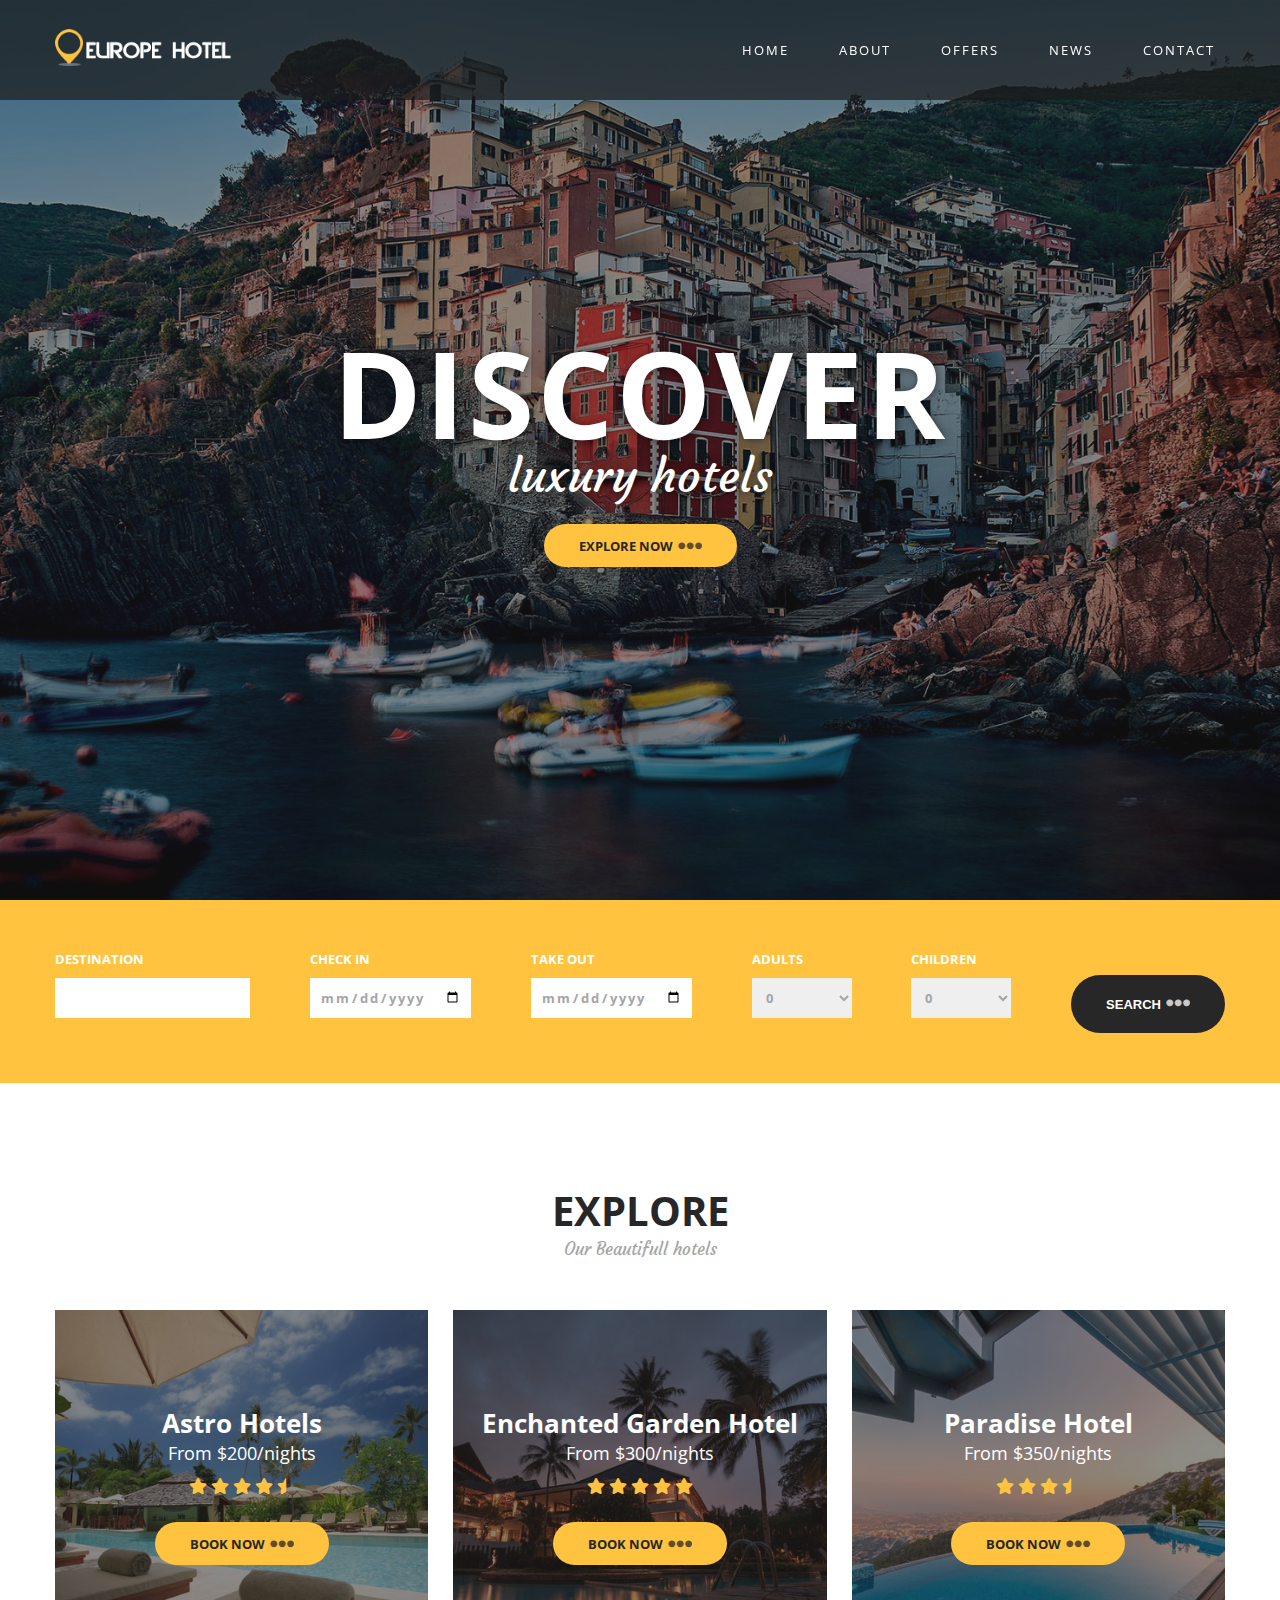
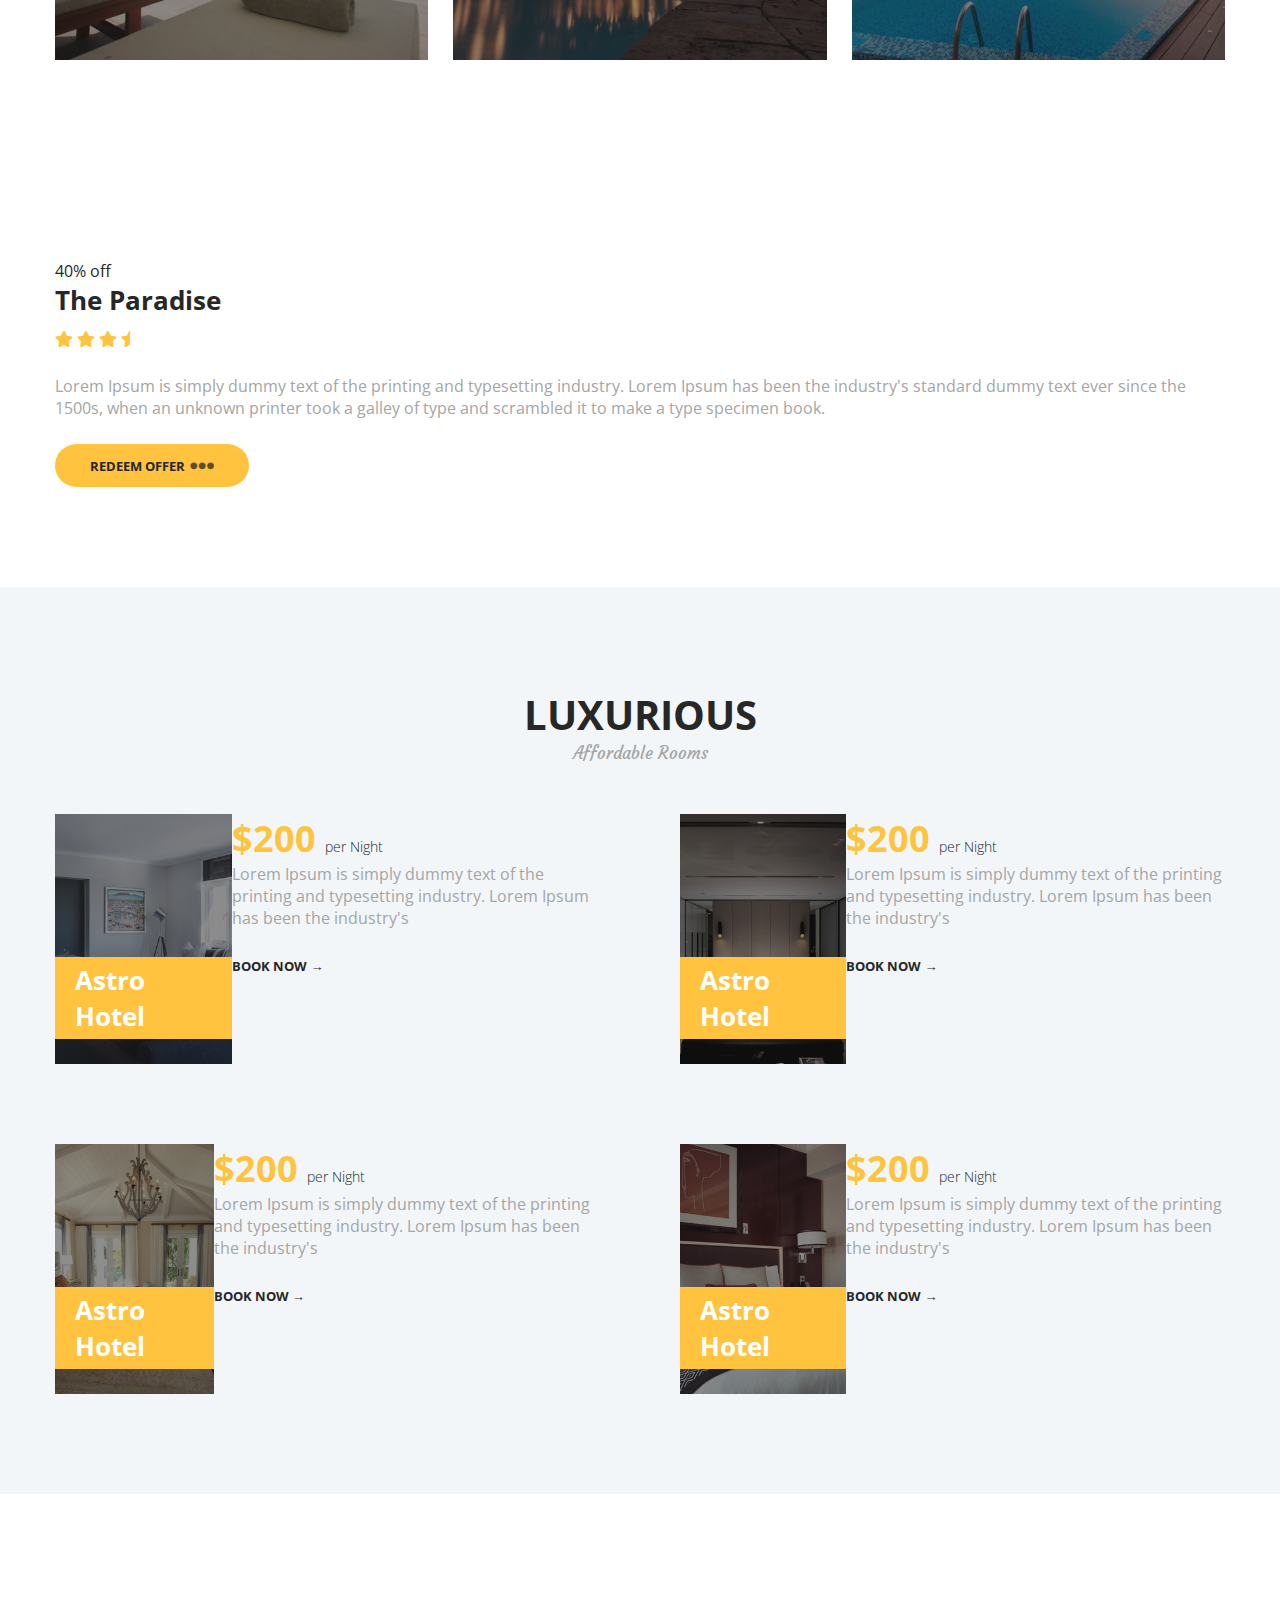
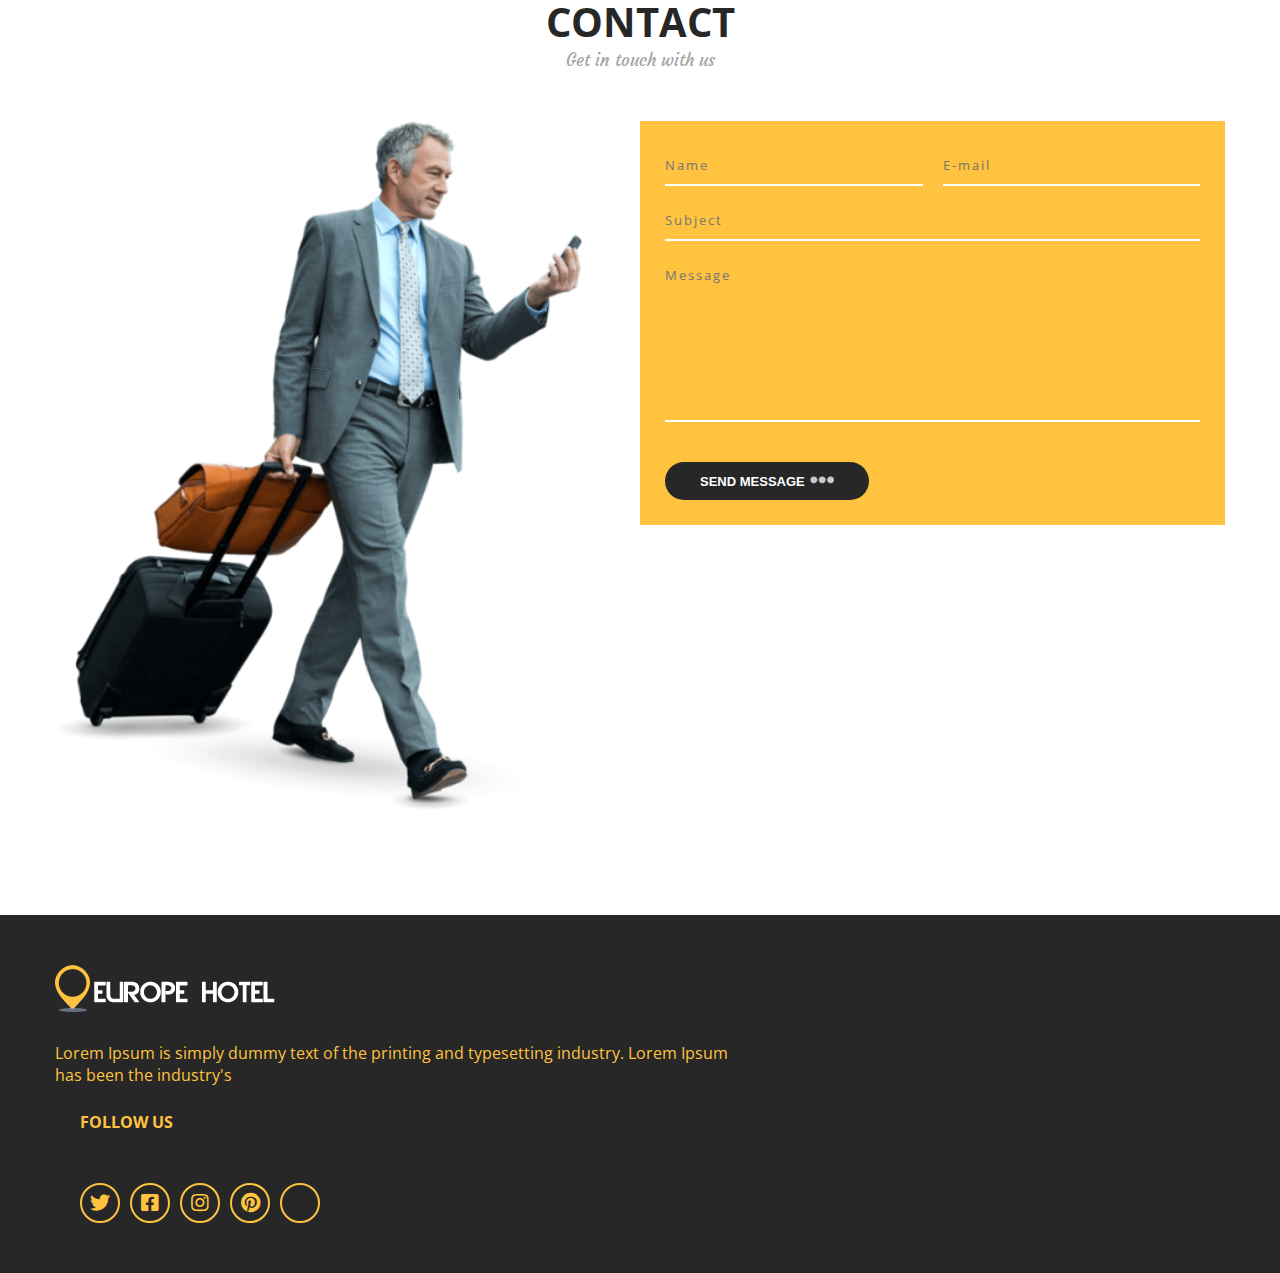
<file: Hotel/index.html>
﻿<!doctype html>
<html lang="en">
<head>
    <meta charset="UTF-8">
    <meta name="viewport"
        content="width=device-width, user-scalable=no, initial-scale=1.0, maximum-scale=1.0, minimum-scale=1.0">
    <meta http-equiv="X-UA-Compatible" content="ie=edge">
    <title>Travelix</title>
    <!--Font awesome CDN-->
    <link rel="stylesheet" href="https://cdnjs.cloudflare.com/ajax/libs/font-awesome/5.13.0/css/all.min.css">
    <link rel="stylesheet" href="styles.css">
</head>
<body>
    <header class="header">
        <div class="container">
            <nav class="nav">
                <a href="index.html" class="logo">
                    <img src="images/logo.png" alt="" />
                </a>
                <div class="hamburger-menu">
                    <i class="fas fa-bars"></i>
                    <i class="fas fa-times"></i>
                </div>
                <ul class="nav-list">
                    <li class="nav-item">
                        <a href="index.html" class="nav-link">Home</a>
                    </li>
                    <li class="nav-item">
                        <a href="#" class="nav-link">About</a>
                    </li>
                    <li class="nav-item">
                        <a href="#" class="nav-link">Offers</a>
                    </li>
                    <li class="nav-item">
                        <a href="#" class="nav-link">News</a>
                    </li>
                    <li class="nav-item">
                        <a href="#" class="nav-link">Contact</a>
                    </li>
                </ul>
            </nav>
        </div>
    </header>
    <main>
        <div class="hero">
            <div class="container">
                <div class="main-heading">
                    <h1 class="title">discover</h1>
                    <h2 class="subtitle">luxury hotels</h2>
                </div>
                <a href="#" class="btn btn-gradient">explore now
                    <span class="dots"><i class="fas fa-ellipsis-h"></i></span>
                </a>
            </div>
        </div>
        <section class="booking">
            <div class="container">
                <form action="" class="form">
                    <div class="input-group">
                        <label for="destination" class="input-label">Destination</label>
                        <input type="text" class="input" id="destination" />
                    </div>
                    <div class="input-group">
                        <label for="check-in" class="input-label">Check in</label>
                        <input type="date" class="input" id="check-in" />
                    </div>
                    <div class="input-group">
                        <label for="take-out" class="input-label">Take out</label>
                        <input type="date" class="input" id="take-out" />
                    </div>
                    <div class="input-group">
                        <label for="adults" class="input-label">Adults</label>
                        <select class="options" id="adults">
                            <option value="0">0</option>
                            <option value="1">1</option>
                            <option value="2">2</option>
                            <option value="3">3</option>
                            <option value="4">4</option>
                        </select>
                    </div>
                    <div class="input-group">
                        <label for="children" class="input-label">Children</label>
                        <select class="options" id="children">
                            <option value="0">0</option>
                            <option value="1">1</option>
                            <option value="2">2</option>
                            <option value="3">3</option>
                            <option value="4">4</option>
                        </select>
                    </div>
                    <button type="submit" class="btn form-btn btn-purple">Search
                        <span class="dots"><i class="fas fa-ellipsis-h"></i></span>
                    </button>
                </form>
            </div>
        </section>
        <section class="hotels">
            <div class="container">
                <h5 class="section-head">
                    <span class="heading">Explore</span>
                    <span class="subheading">Our Beautifull hotels</span>
                </h5>
                <div class="grid">
                    <div class="grid-item featured-hotels">
                        <img src="images/hotel_astro_resort.jpg" alt="" class="hotel-image" />
                        <h5 class="hotel-name">Astro Hotels</h5>
                        <span class="hotel-price">From $200/nights</span>
                        <div class="hotel-rating">
                            <i class="fas fa-star rating"></i>
                            <i class="fas fa-star rating"></i>
                            <i class="fas fa-star rating"></i>
                            <i class="fas fa-star rating"></i>
                            <i class="fas fa-star-half rating"></i>
                        </div>
                        <a href="#" class="btn btn-gradient">
                            Book Now
                            <span class="dots"><i class="fas fa-ellipsis-h"></i></span>
                        </a>
                    </div>

                    <div class="grid-item featured-hotels">
                        <img src="images/hotel_the_enchanted_garden.jpg" alt="" class="hotel-image" />
                        <h5 class="hotel-name">Enchanted Garden Hotel</h5>
                        <span class="hotel-price">From $300/nights</span>
                        <div class="hotel-rating">
                            <i class="fas fa-star rating"></i>
                            <i class="fas fa-star rating"></i>
                            <i class="fas fa-star rating"></i>
                            <i class="fas fa-star rating"></i>
                            <i class="fas fa-star rating"></i>
                        </div>
                        <a href="#" class="btn btn-gradient">
                            Book Now
                            <span class="dots"><i class="fas fa-ellipsis-h"></i></span>
                        </a>
                    </div>

                    <div class="grid-item featured-hotels">
                        <img src="images/hotel_the_paradise.jpg" alt="" class="hotel-image" />
                        <h5 class="hotel-name">Paradise Hotel</h5>
                        <span class="hotel-price">From $350/nights</span>
                        <div class="hotel-rating">
                            <i class="fas fa-star rating"></i>
                            <i class="fas fa-star rating"></i>
                            <i class="fas fa-star rating"></i>
                            <i class="fas fa-star-half rating"></i>
                        </div>
                        <a href="#" class="btn btn-gradient">
                            Book Now
                            <span class="dots"><i class="fas fa-ellipsis-h"></i></span>
                        </a>
                    </div>
                </div>
            </div>
        </section>
        <section class="offer">
            <div  class="container">
                <div class="offer-content">
                    <div class-discount>
                        40% off
                    </div>
                    <h5 class="hotel-name">The Paradise</h5>
                    <div class="hotel-rating">
                        <i class="fas fa-star rating"></i>
                        <i class="fas fa-star rating"></i>
                        <i class="fas fa-star rating"></i>
                        <i class="fas fa-star-half rating"></i>
                    </div>
                    <p class="paragraph">
                        Lorem Ipsum is simply dummy text of the printing and typesetting industry. Lorem Ipsum has been the industry's standard dummy text ever since the 1500s,
                        when an unknown printer took a galley of type and scrambled it to make a type specimen book.
                    </p>
                    <a href="#" class="btn btn-gradient">
                        Redeem Offer
                        <span class="dots"><i class="fas fa-ellipsis-h"></i></span>
                    </a>
                </div>
            </div>
        </section>
        <section class="rooms">
            <div class="container">
                <h5 class="section-head">
                    <span class="heading">Luxurious</span>
                    <span class="subheading">Affordable Rooms</span>
                </h5>
                <div class="grid rooms-grid">
                    <div class="grid-item featured-rooms">
                        <div class="image-wrap">
                            <img class="room-image" src="images/room_1.jpg" alt="" />
                            <h5 class="room-name">Astro Hotel</h5>
                        </div>
                        <div class="room-infor-wrap">
                            <span class="room-price">$200 <span class="per-night">per Night</span></span>
                            <p class="paragraph">
                                Lorem Ipsum is simply dummy text of the printing and typesetting industry. Lorem Ipsum has been the industry's
                            </p>
                            <a href="#" class="btn rooms-btn">Book Now &rarr;</a>
                        </div>
                    </div>
                    <div class="grid-item featured-rooms">
                        <div class="image-wrap">
                            <img class="room-image" src="images/room_2.jpg" alt="" />
                            <h5 class="room-name">Astro Hotel</h5>
                        </div>
                        <div class="room-infor-wrap">
                            <span class="room-price">$200 <span class="per-night">per Night</span></span>
                            <p class="paragraph">
                                Lorem Ipsum is simply dummy text of the printing and typesetting industry. Lorem Ipsum has been the industry's
                            </p>
                            <a href="#" class="btn rooms-btn">Book Now &rarr;</a>
                        </div>
                    </div>
                    <div class="grid-item featured-rooms">
                        <div class="image-wrap">
                            <img class="room-image" src="images/room_3.jpg" alt="" />
                            <h5 class="room-name">Astro Hotel</h5>
                        </div>
                        <div class="room-infor-wrap">
                            <span class="room-price">$200 <span class="per-night">per Night</span></span>
                            <p class="paragraph">
                                Lorem Ipsum is simply dummy text of the printing and typesetting industry. Lorem Ipsum has been the industry's
                            </p>
                            <a href="#" class="btn rooms-btn">Book Now &rarr;</a>
                        </div>
                    </div>
                    <div class="grid-item featured-rooms">
                        <div class="image-wrap">
                            <img class="room-image" src="images/room_4.jpg" alt="" />
                            <h5 class="room-name">Astro Hotel</h5>
                        </div>
                        <div class="room-infor-wrap">
                            <span class="room-price">$200 <span class="per-night">per Night</span></span>
                            <p class="paragraph">
                                Lorem Ipsum is simply dummy text of the printing and typesetting industry. Lorem Ipsum has been the industry's
                            </p>
                            <a href="#" class="btn rooms-btn">Book Now &rarr;</a>
                        </div>
                    </div>
                </div>
            </div>
        </section>
        <section  class="contact">
            <div class="container">
                <h5 class="section-head">
                    <span class="heading">Contact</span>
                    <span class="subheading">Get in touch with us</span>
                </h5>
                <div class="contact-content">
                    <div class="traveler-wrap">
                        <img src="images/traveler.png" alt="" />
                    </div>
                    <form action="" class="form contact-form">
                        <div class="input-group-wrap">
                            <div class="input-group">
                                <input type="text" class="input" placeholder="Name" />
                                <span class="bar"></span>
                            </div>
                            <div class="input-group">
                                <input type="email" class="input" placeholder="E-mail" />
                                <span class="bar"></span>
                            </div>
                            </div>
                            <div class="input-group">
                                <input type="text" class="input" placeholder="Subject" />
                                <span class="bar"></span>
                            </div>
                            <div class="input-group">
                                <textarea class="input" cols="30" rows="8" placeholder="Message"></textarea>
                                <span class="bar"></span>
                            </div>
                        <button type="submit" class="btn form-btn btn-purple">Send Message<span class="dots"><i class="fas fa-ellipsis-h"></i></span></button>
                    </form>
                </div>
            </div>
        </section>
    </main>

    <footer class="footer">
        <div class="container">
            <div class="footer-content">
                <div class="footer-content-brand">
                    <a href="index.html" class="logo">
                        <img class="logo-image" src="images/logo.png" alt=""/>
                    </a>
                    <div class="paragraph">Lorem Ipsum is simply dummy text of the printing and typesetting industry. Lorem Ipsum has been the industry's</div>
                </div>
            </div>
            <div class="social-media-wrap">
                <h4 class="footer-heading">Follow Us</h4>
                <div class="social-media">
                    <a href="#" class="sm-link"><i class="fab fa-bars fa-twitter"></i></a>
                    <a href="#" class="sm-link"><i class="fab fa-bars fa-facebook-square"></i></a>
                    <a href="#" class="sm-link"><i class="fab fa-bars fa-instagram"></i></a>
                    <a href="#" class="sm-link"><i class="fab fa-bars fa-pinterest"></i></a>
                    <a href="#" class="sm-link"><i class="fab fa-bars fa-tripadvisor"></i></a>
                </div>
            </div>
        </div>
    </footer>
    <script src="main.js"></script>
</body>
</html>
</file>
<file: Hotel/styles.css>
/*Import the fonts used*/
@import url('https://fonts.googleapis.com/css?family=Courgette|Open+Sans:400,800&display=swap');
/*Basic reset*/
*,
*::before,
*::after {
    margin: 0;
    padding: 0;
    box-sizing: border-box;
}
/*Custom properties*/
:root {
    --dark-color: #272727;
    --purple-solid: #350a4f;
    --purple-transparent: rgba(27, 27, 27, .7);
    --purple-transparent-alt: rgba(27, 27, 27, .5);
    --purple-light: #8f50fb;
    --yellow-solid: #ffc33f;
    --gradient-color: #ffc33f;
    --gradient-color-alt: #e5af39;
}

html {
    font-size: 10px;
    
}

.container {
    width: 100%;
    max-width: 120rem;
    padding: 0 1.5rem;
    margin: 0 auto;
}

body {
    font-family: 'Open Sans', sans-serif;
    font-size: 1.6rem;
    color: var(--dark-color);
}
a {
    text-decoration: none;
    color: inherit;
}

ul {
    list-style: none;
}

section {
    padding: 5rem 0;
}

.header {
    width: 100%;
    height: 6rem;
    display: flex;
    align-items: center;
    position: fixed;
    top: 0;
    left: 0;
    background-color: var(--purple-transparent); /*Purple Transparent*/
    z-index: 999;
}
    .header.active {
        background-color: var(--dark-color); /*Purple*/
    }

.nav {
    display: flex;
    align-items: center;
    justify-content: space-between;
}

.logo img {
    max-width: 80%;

}

.hamburger-menu {
    font-size: 2.6rem;
    color: white;
    cursor: pointer;
    position: relative;
    z-index: 1500;
}

.hamburger-menu .fa-times{
    display: none;
}
.menu-open .hamburger-menu .fa-times{
    display: block;
}
.menu-open .hamburger-menu .fa-bars {
    display: none;
}

.nav-list {
    display: flex;
    position: fixed;
    top: 0;
    left: 0;
    width: 100%;
    height: 100vh;
    background-color: var(--purple-solid); /*purple*/
    flex-direction: column;
    align-items: center;
    justify-content: center;
    z-index: 1400;
    transform: scale(0);
    transition: opacity .5s;
}

.menu-open .nav-list {
    transform: scale(1);
}

.nav-link{
    display: block;
    color: white;
    font-size: 3rem;
    font-weight: bold;
    text-transform: uppercase;
    letter-spacing: 2px;
    padding: 1rem;
}
.nav-item:not(:last-child) {
    margin-bottom: .5rem;
}
.hamburger-menu img {
    height: 16px;
    width: 16px;
}

.hero {
    width: 100%;
    height: 100vh;
    background: url("images/hero_background.jpg") center no-repeat;
    background-size: cover;
    display: flex;
    align-items: center;
    text-align: center;
    position: relative;
    z-index: 0;
}

    .hero::before {
        content: "";
        position: absolute;
        top: 0;
        left: 0;
        height: inherit;
        width: inherit;
        background-color: var(--purple-transparent-alt); /*Grandient Mirror Transparent*/
        z-index: -1;
    }
.main-heading {
    color: white;
    line-height: 1;
    text-shadow: 1px 1px 1rem rgba(0,0,0,.5);
    margin-bottom: 2.5rem;
}

.title {
    font-size: 4.8rem;
    text-transform: uppercase;
    letter-spacing: 3px;
}
.subtitle {
    font-size: 3.6rem;
    font-weight: 300;
    font-family: 'courgette', sans-serif;
}

.btn {
    color: var(--dark-color);
    font-size: 1.3rem;
    font-weight: bold;
    text-transform: uppercase;
    padding: .5rem 3.5rem;
    border: none;
    border-radius: 10rem;
    display: inline-flex;
    align-items: center;
}

.btn-gradient {
    background-color: var(--gradient-color); /*Gradient*/
}
.btn-gradient:hover {
    background-color: var(--gradient-color-alt); /*Grandient Mirror*/
}

.dots {
    font-size: 2.4rem;
    margin-left: .5rem;
    opacity: .75;
}

.booking {
    background-color: var(--gradient-color); /*Gradient*/
}
.input-group {
    margin-bottom: 1.5rem;
}

.input-label {
    display: block;
    font-size: 1.3rem;
    text-transform: uppercase;
    color: white;
    margin-bottom: 1rem;
    font-weight: bold;
}

.input, .options{
    outline: none;
    border: none;
    width: 100%;
    min-height: 4rem;
    padding: 1rem;
    font-weight: bold;
    color: #a5a5a5;
    letter-spacing: 2px;
    font-family: 'Open Sans', sans-serif;
    resize: none;
}

.form-btn {
    margin-top: 2.5rem;
    cursor: pointer;

}

.btn-purple {
    background-color: var(--dark-color); /*Purple*/
    color: white;
}
.btn-purple:hover {
    background-color: #56247f;
}

.section-head {
    text-align: center;
    margin-bottom: 5rem;
}

.heading {
    font-size: 4rem;
    text-transform: uppercase;
    display: block;
}

.subheading {
    font-size: 1.7rem;
    font-family: 'courgette', cursive;
    font-weight: 300;
    color: #a5a5a5;

}

.grid {
    display: grid;
    grid-template-columns: repeat(auto-fit, minmax(30rem, 1fr));
    grid-gap: 2.5rem;
}

.grid-item {
    display: flex;
    flex-direction: column;
    align-items: center;
    justify-content: center;
}
.featured-hotels {
    height: 35rem;
    color: white;
    padding: 1rem;
    position: relative;
    z-index: 0;
}

    .featured-hotels::before {
    content:"";
    position: absolute;
    top: 0;
    left: 0;
    width: 100%;
    height: 100%;
    background-color: var(--purple-transparent-alt); /*Purple Transparent*/
    z-index: -1;
    }
.hotel-image {
    width: 100%;
    height: 100%;
    object-fit: cover;
    position: absolute;
    top: 0;
    left: 0;
    z-index: -2;
}

.hotel-name {
    font-size: 2.6rem;
}

.hotel-price {
    font-size: 1.8rem;
}

.hotel-rating {
    margin: 1rem 0 2.5rem;
}

.rating {
    color: var(--yellow-solid); /*yellow*/
}

.offer {
    background: linear-gradient(to right, rgba(250,158,44,.8), rgba(143,80,251,.8)).
                url("images/paradise_bg.jpg") bottom center no-repeat; 
    background-size: cover;
}

.offer-contet {
    background-color: white;
    text-align: center;
    padding: 5rem 1rem;
    position: relative;
    overflow: hidden;
}

.discount {
    background-color: var(--yellow-solid); /*yellow*/
    position: absolute;
    top: 0;
    left: 0;
    padding: 1rem;
    text-transform: uppercase;
    outline: 2px solid var(--yellow-solid); /*yellow*/
    outline-offset: .5rem;
    font-weight: bold;
}

.paragraph {
    color: #a5a5a5;
    margin-bottom: 2.5rem;
}

.rooms {
    background-color: #f2f6f9;

}

.image-wrap {
    position: relative;
    height: 25rem;
}

    .image-wrap::after {
    content: "";
    position: absolute;
    top: 0;
    left: 0;
    width: 100%;
    height: 100%;
    background-color: var(--purple-transparent-alt); /*transparent purple*/
    }
.room-image {
    width: 100%;
    height: 100%;
    object-fit: cover;
}

.room-name {
    font-size: 2.6rem;
    background-color: var(--yellow-solid);/*yellow*/
    color: white;
    padding: .5rem 2rem;
    position: absolute;
    left: 0;
    bottom: 2.5rem;
    z-index: 10;
}

.room-price {
    display: block;
    font-size: 3.6rem;
    font-weight: bold;
    color: var(--yellow-solid); /*yellow*/
}
.per-night {
    color: var(--dark-color); /*dark*/
    font-size: 1.4rem;
    font-weight: 100;
}

.rooms-btn {
    color: var(--dark-color); /*dark color*/
    padding: 0;
    transition: color .5s;

}

.rooms-btn:hover {
    color: var(--yellow-solid); /*yellow*/
}

contact-content {
    display: flex;
    justify-content: center;
}

.traveler-wrap {
    display: none;
}

.contact-form {
    width: 100%;
    background-color: var(--gradient-color); /*gradient*/
    padding: 2.5rem;

}

    .contact-form .input {
        display: block;
        background-color: transparent;
        color: white;
        font-weight: normal;
        border-bottom: 2px solid white;
        padding-left: 0;
    }

.bar {
    display: block;
    position: relative;
}

    .bar::after {
        content: "";
        position: absolute;
        left: 0;
        bottom: 0;
        width: 100%;
        height: 3px;
        background-color: var(--dark-color); /*Purple*/
        transform: scaleX(0);
        transition: transform .5s;
        transform-origin: left;
    }

.contact-form .input:focus + .bar::after{
    transform: scaleX(1);
}

.footer {
    padding: 5rem 0;
    background-color: var(--dark-color); /*Purple*/
    color: var(--yellow-solid);
}

.footer-content-brand {
    margin-bottom: 5rem;
}

.footer .paragraph {
    color:inherit;
}

.footer-heading {
    text-transform: uppercase;
    margin-bottom: 2.5rem;
}

.social-media {
    display: flex;
    }

.sm-link {
    width: 4rem;
    height: 4rem;
    border: 2px solid var(--yellow-solid); /*Yellow*/
    border-radius: 50%;
    display: flex;
    margin-right: 1rem;
    transition: background-color .5s;
    font-size: 2rem;
}

    .sm-link:hover {
        background-color: var(--yellow-solid); /*Yellow*/
        color: var(--dark-color); /*Dark color*/
    }

    .sm-link i {
        margin: auto;
    }

@media screen and (min-width: 768px){
    .header {
        height: 10rem;
    }

        .header.active {
            height: 6rem;
        }
    .title {
        font-size: 8rem;
    }
    .contact-content {
        justify-content: space-between;
        display: flex;
    }
    .traveler-wrap {
    display: block;
    flex: 0 0 45%;
    }
        .traveler-wrap img {
        width:100%;
        }
    .contact-form {
        flex: 0 0 50%;
        align-self: flex-start;
        color: white;
    }

    .input-group-wrap {
        display: flex;
    }
        .input-group-wrap .input-group {
        width: 50%;
        margin-right: 2rem;
        }
        .input-group-wrap .input-group:last-child {
            margin-right: 0rem;
        }

    .footer {
        overflow-x: hidden;
    }
    .footer-content {
        display: flex;
        justify-content: space-between;
    }

    .footer-content-brand {
        margin-bottom: 0;
        flex: 0 0 60%;
    }

    .footer .paragraph {
        margin-top: 2.5rem;
    }

    .footer-heading{
        margin-bottom: 5rem;
    }

    .social-media-wrap{
        flex: 0 0 40%;
        margin-left: 2.5rem;
    }
}

@media screen and (min-width: 1000px) {
    section:not(.booking) {
        padding: 10rem 0;
    }

    .hamburger-menu {
    display: none;
    }
    .nav-list {
        position: initial;
        width: initial;
        height: initial;
        background-color: transparent;
        flex-direction: row;
        justify-content: initial;
        opacity: 1;
        transform: scale(1);

    }

    .nav-item:not(:last-child) {
        margin-right: 3rem;
        margin-bottom: 0;
    }

    .nav-link {
        font-size: 1.3rem;
        font-weight: normal;
        transition: color .5s;
    }
        .nav-link:hover {
            color: var(--yellow-solid); /*Yellow*/
        }

    .title {
        font-size: 12rem;

    }
    .subtitle {
        font-size: 4.6rem;
    }

    .booking .form {
        display: flex;
        justify-content: space-between;
    }
        .booking-form .input-group {
            margin-bottom: 0;
        }

            .booking-form .input-group:first-child {
                flex: 0 0 20%;
            }

    .input, .options {
        min-width: 10rem;    
    }

    .rooms-grid {
        grid-template-columns: repeat(auto-fit, minmax(40rem, 1fr));
        grid-gap: 8rem;
    }

    .featured-rooms {
        flex-direction: row;
        align-items: flex-start;
    }
    .room-info-wrap {
        margin-left: 1.5rem;
    }
}

@media screen and (min-width: 1200px) {
    .booking-form .input-group:first-child {
        flex: 0 0 30%;
    }
}
</file>
